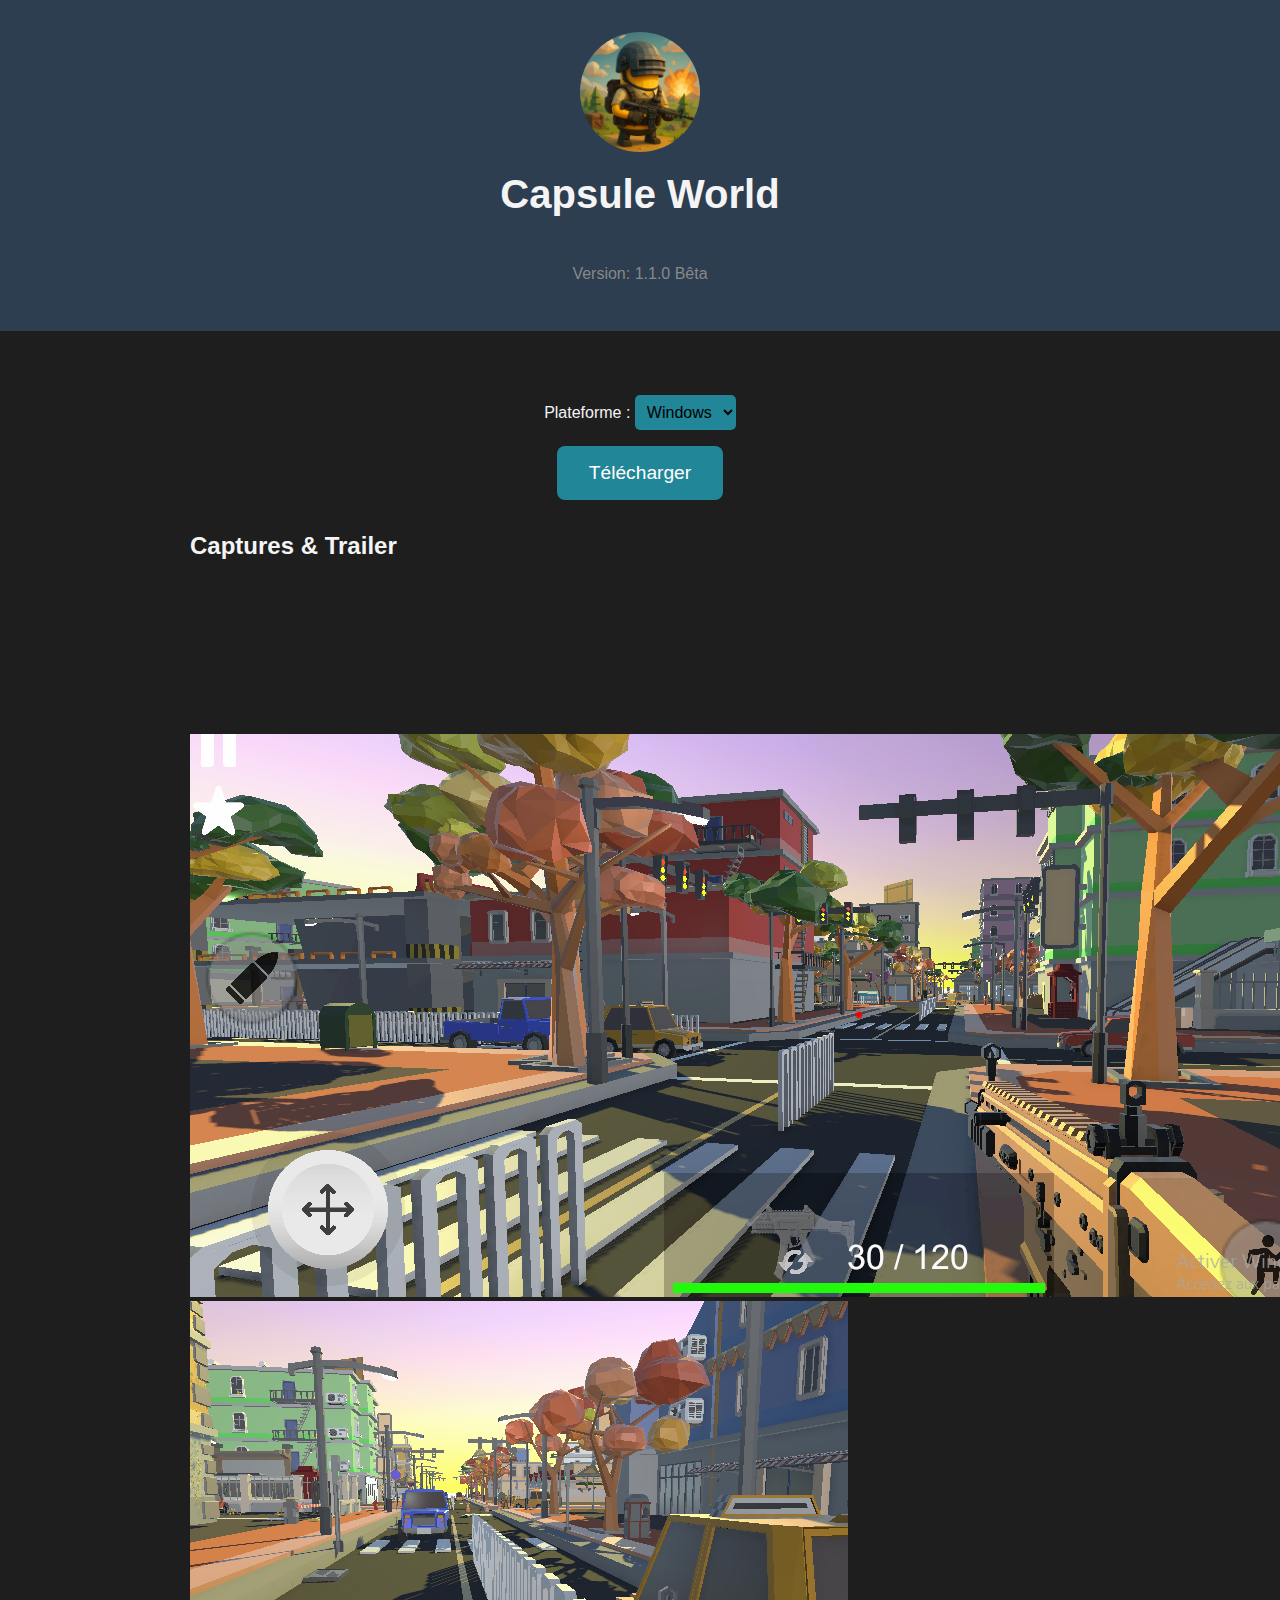
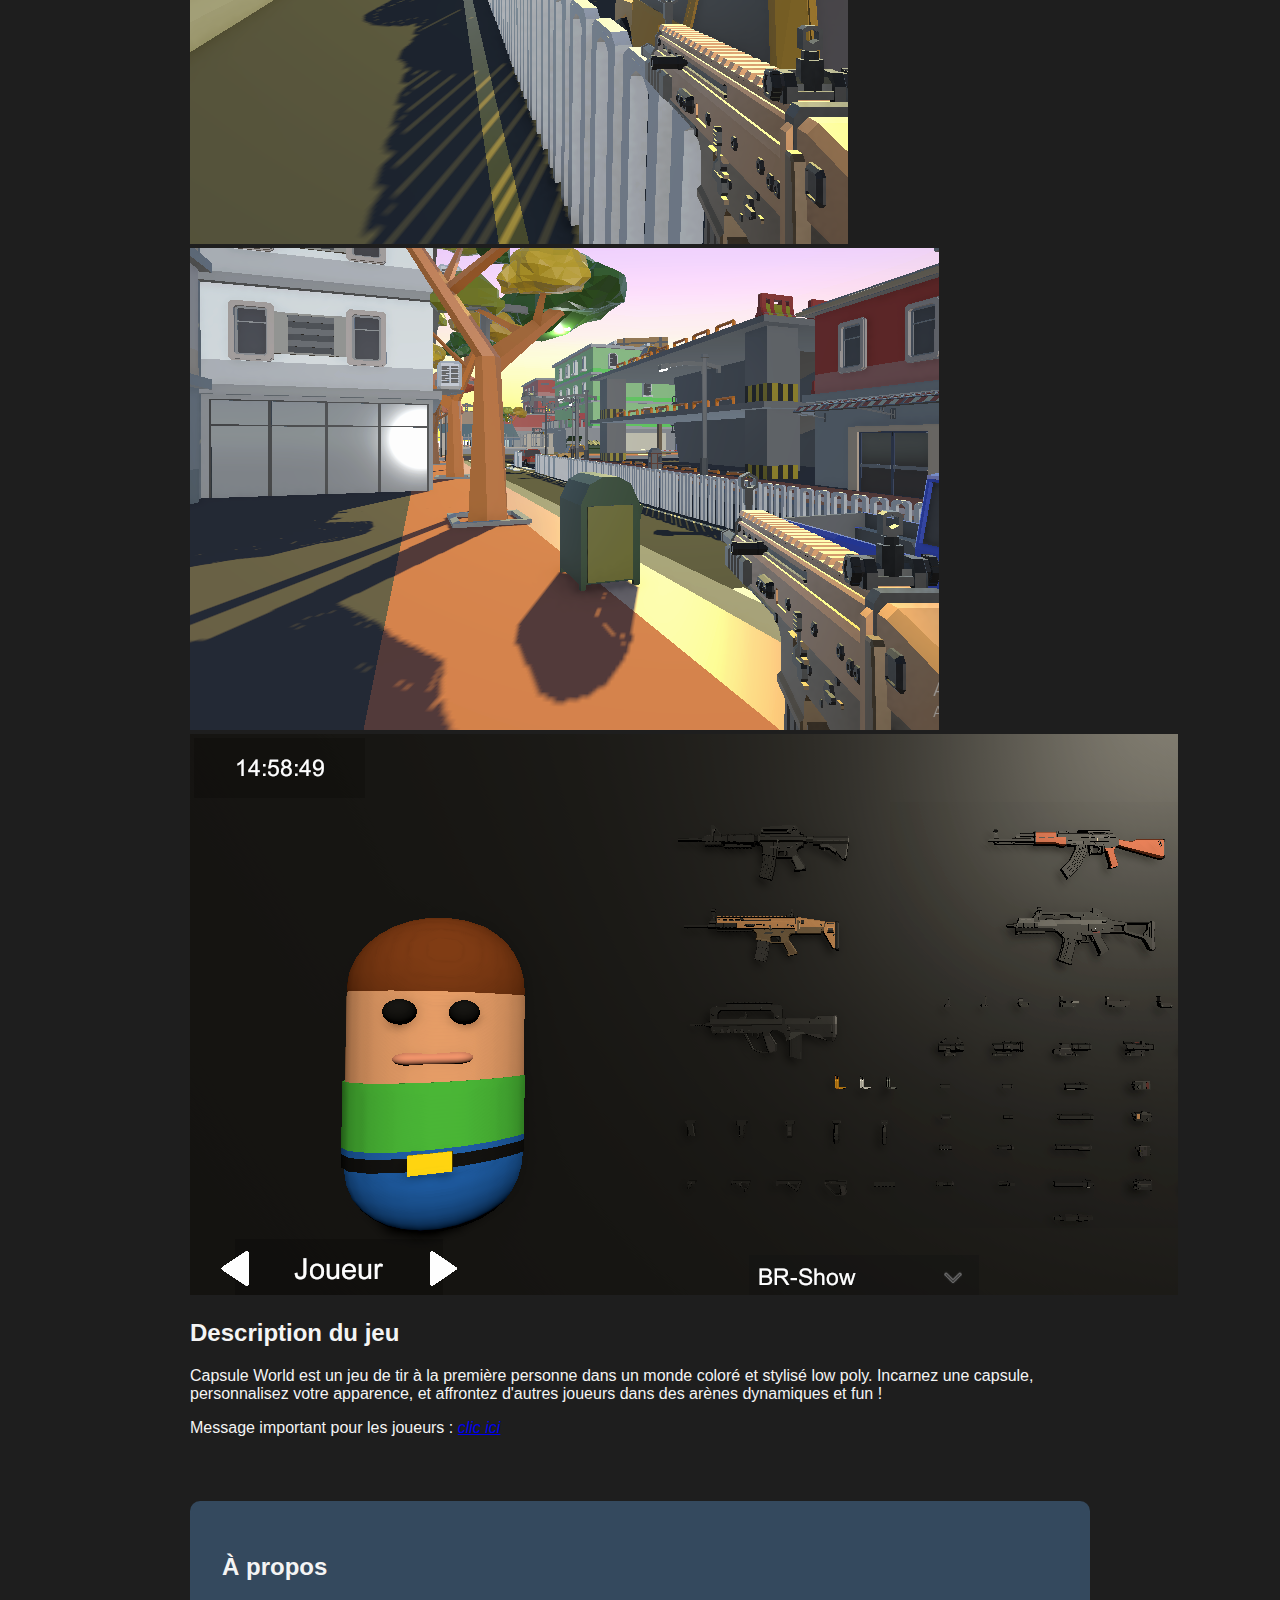
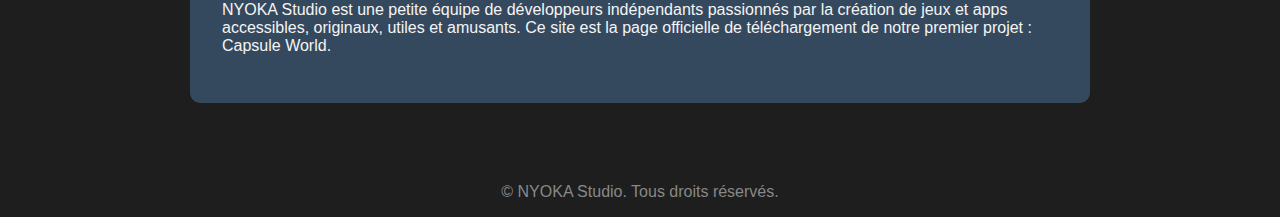
<file: index.html>
<!DOCTYPE html>
<html lang="fr">
<head>
  <meta charset="UTF-8" />
  <meta name="viewport" content="width=device-width, initial-scale=1.0" />
  <title>Capsule World - Téléchargement</title>
  <link rel="stylesheet" href="css/styles.css">
</head>
<body>
  <header>
    <img src="images/icon.png" alt="Icône Capsule World">
    <h1>Capsule World</h1>
    <footer>Version: 1.1.0 Bêta</footer>
  </header>
  <main>
    <div class="platform-select">
      <label for="platform">Plateforme :</label>
      <select id="platform">
        <option value="windows">Windows</option>
        <option value="android">Android</option>
        <option value="ios">iOS</option>
        <option value="mac">Mac</option>
      </select>
      <br />
      <a id="downloadLink" href="https://my.microsoftpersonalcontent.com/personal/f888cb11218954ae/_layouts/15/download.aspx?UniqueId=bef03a0b-f126-4ce3-a9d3-62586e67731e&Translate=false&tempauth=v1e.[base64].[base64].j9YxcVgDDbNTyv_gC4OCoOK_QXiyWHFYkNWQY-Vbpus&ApiVersion=2.0" class="download-btn">Télécharger</a>
    </div>

    <section class="game-previews">
  <h2>Captures & Trailer</h2>
  <div class="carousel">
    <div class="carousel-track">
      
      <!-- Vidéo YouTube -->
      <div class="preview-item">
        <iframe 
          src="https://www.youtube.com/embed/fqAlZ9wcNVM"
          title="Trailer du jeu"
          frameborder="0"
          allow="accelerometer; autoplay; clipboard-write; encrypted-media; gyroscope; picture-in-picture"
          allowfullscreen>
        </iframe>
      </div>

      <!-- Images -->
      <div class="preview-item">
        <img src="images/preview1.jpg" alt="Preview 1">
      </div>
      <div class="preview-item">
        <img src="images/preview2.jpg" alt="Preview 2">
      </div>
      <div class="preview-item">
        <img src="images/preview3.jpg" alt="Preview 3">
      </div>
      <div class="preview-item">
        <img src="images/preview4.jpg" alt="Preview 4">
      </div>

    </div>
  </div>
</section>
    <section>
      <h2>Description du jeu</h2>
      <p>
        Capsule World est un jeu de tir à la première personne dans un monde coloré et stylisé low poly.
        Incarnez une capsule, personnalisez votre apparence, et affrontez d'autres joueurs dans des arènes dynamiques et fun !
      </p>
    </section>

    <section>
      <p>
        Message important pour les joueurs : <a href="log.html"><i>clic ici</i></a>
      </p>
    </section>

    <section class="about-section">
      <h2>À propos</h2>
      <p>
        NYOKA Studio est une petite équipe de développeurs indépendants passionnés par la création de jeux et apps accessibles, originaux, utiles et amusants. Ce site est la page officielle de téléchargement de notre premier projet : Capsule World.
      </p>
    </section>
  </main>

  <footer>
    © NYOKA Studio. Tous droits réservés.
  </footer>

  <script src="js/script.js"></script>
</body>
</html>
</file>
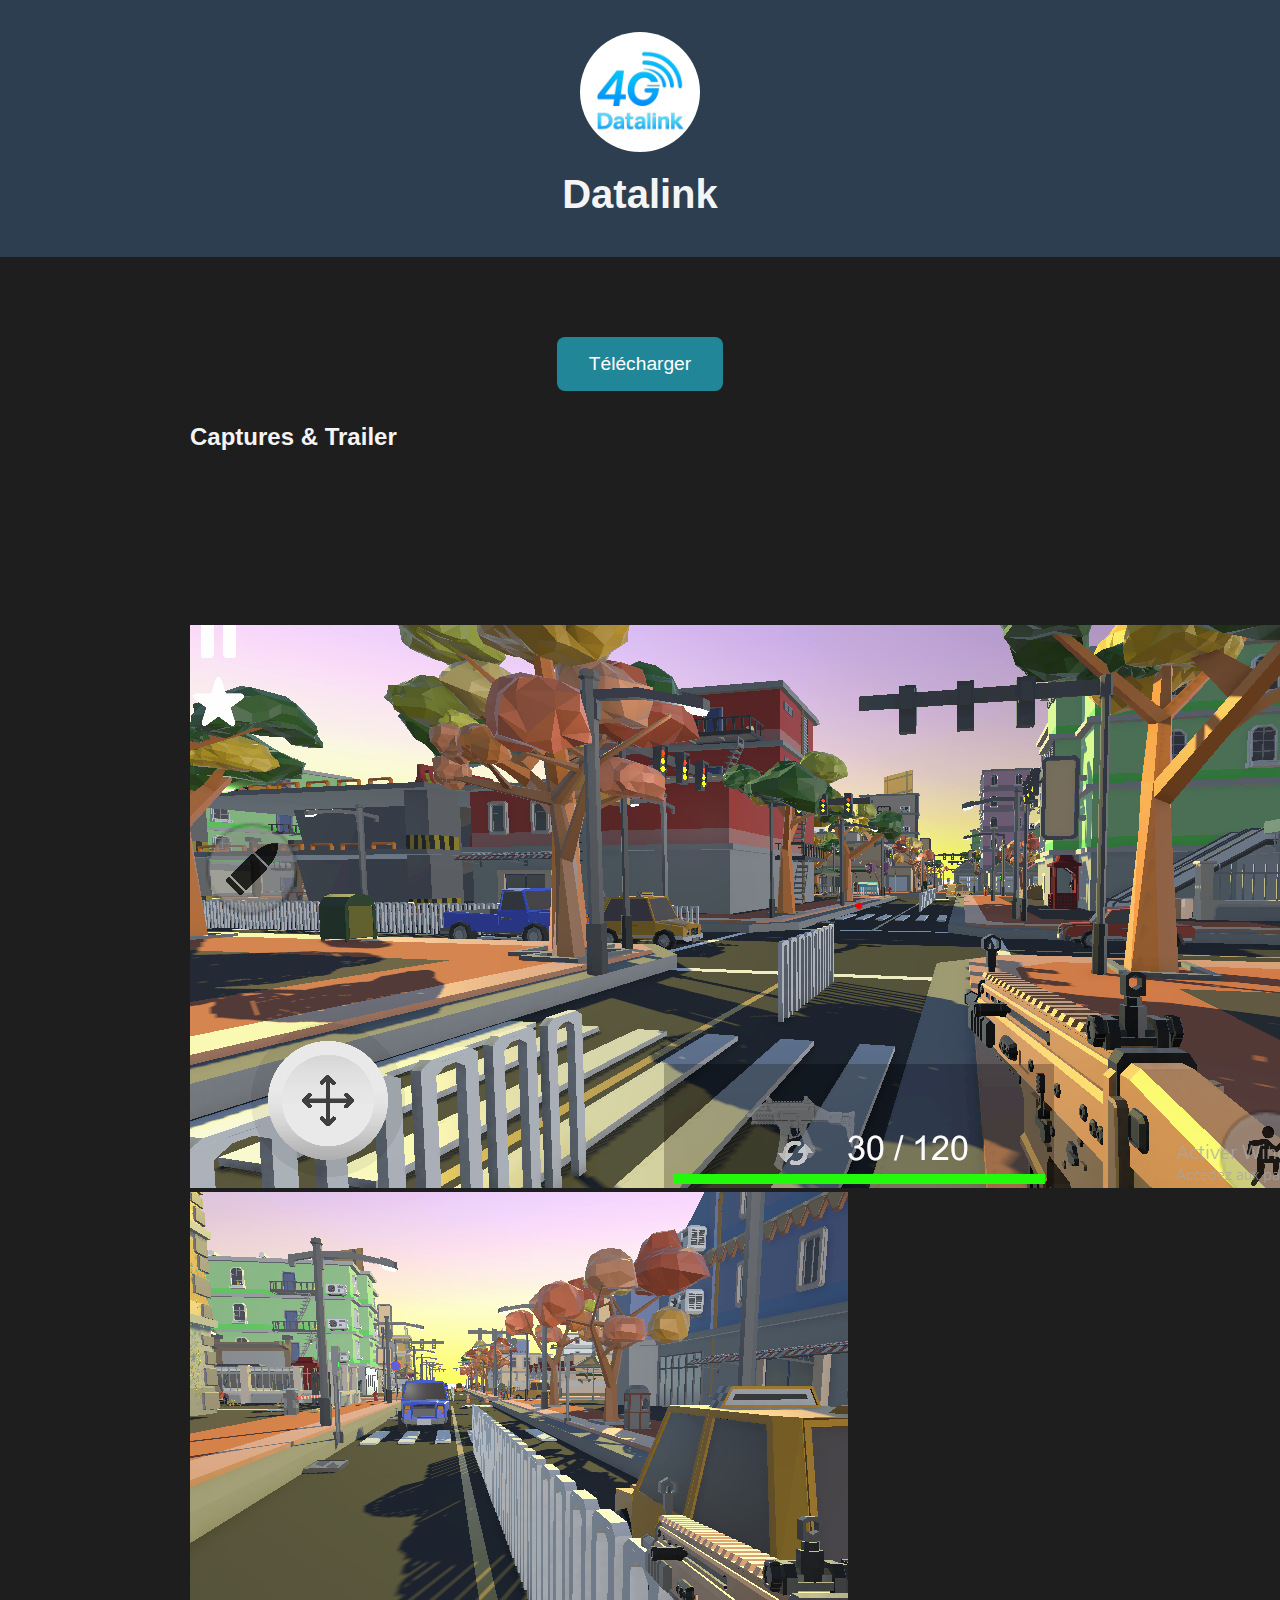
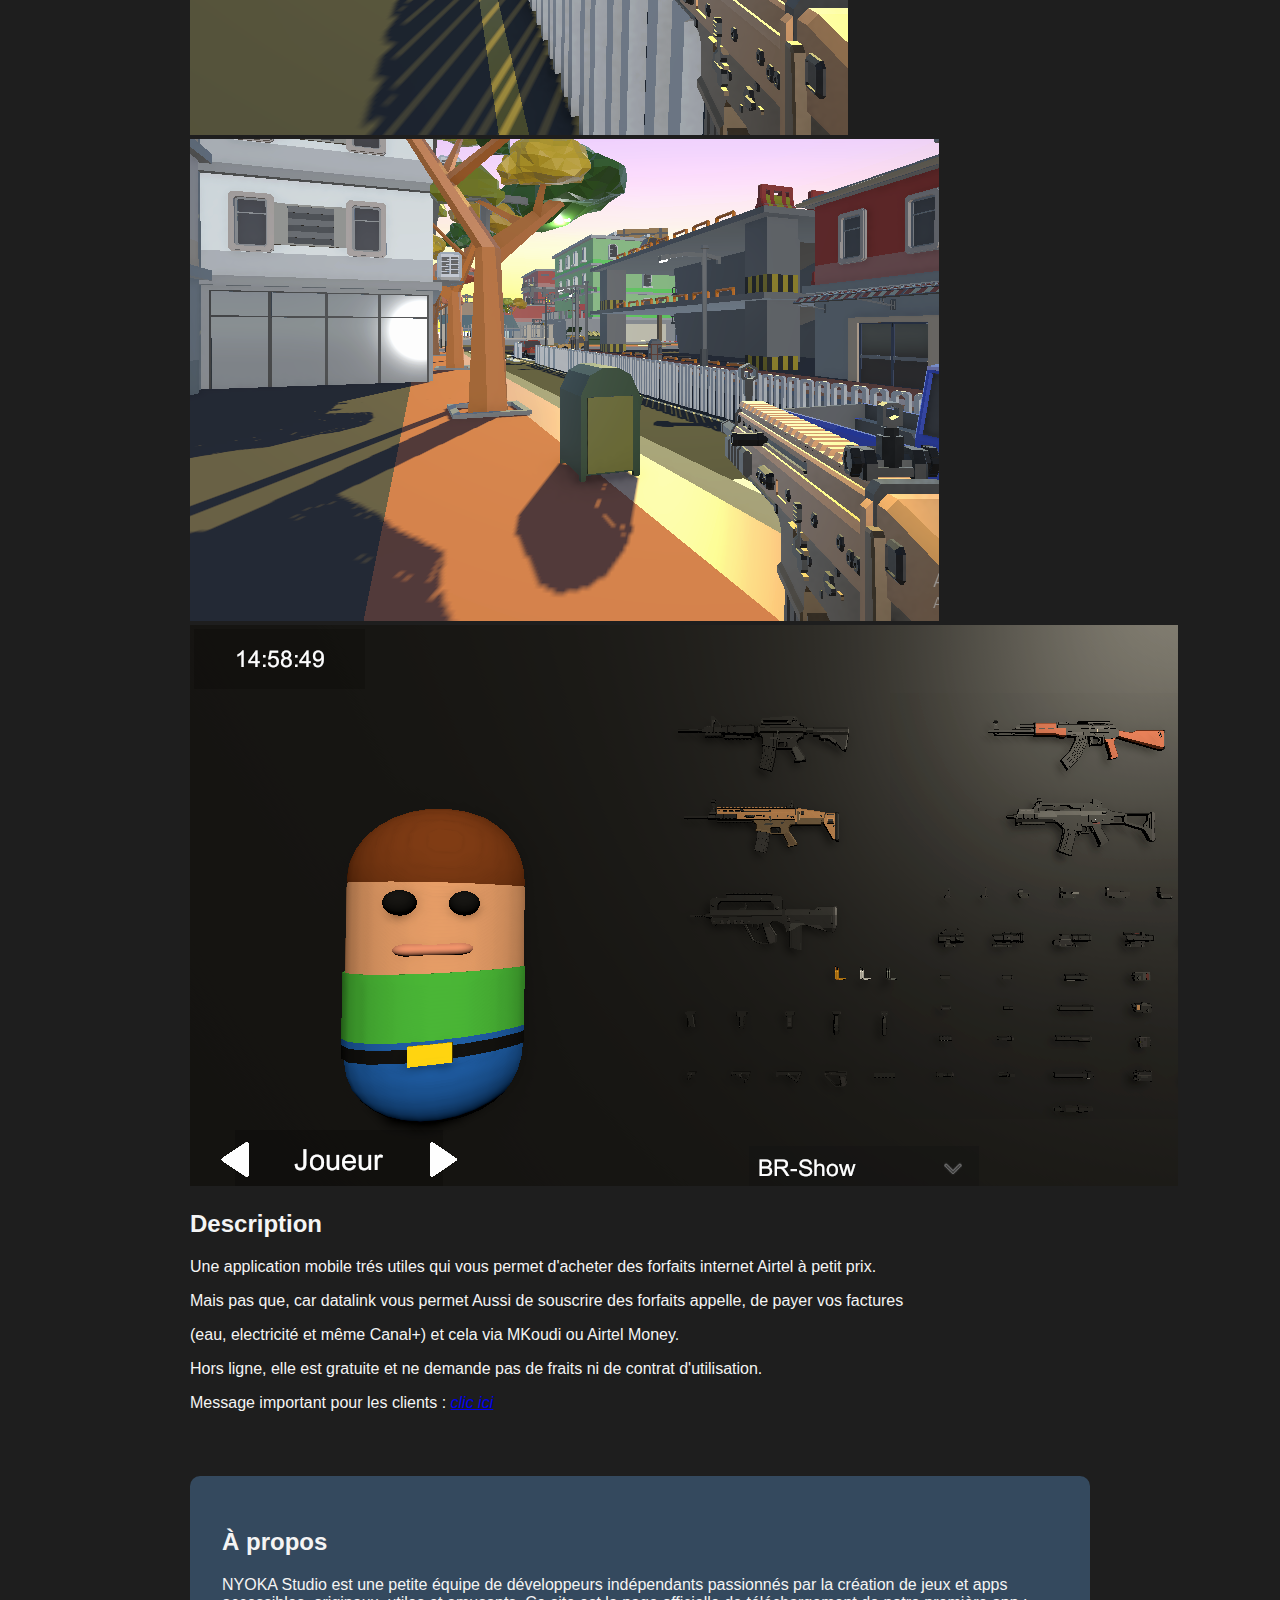
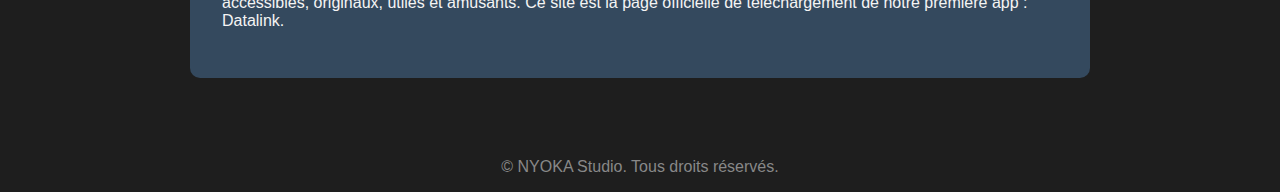
<file: datalink.html>
<!DOCTYPE html>
<html lang="fr">
<head>
  <meta charset="UTF-8" />
  <meta name="viewport" content="width=device-width, initial-scale=1.0" />
  <title>Datalink - Téléchargement</title>
  <link rel="stylesheet" href="css/styles.css">
</head>
<body>
  <header>
    <img src="images/datalink.png" alt="Icône Datalink">
    <h1>Datalink</h1>
  </header>
  <main>
    <div class="platform-select">
      <a id="downloadLink" href="https://github.com/toncompte/CapsuleWorld/releases/download/windows.zip" class="download-btn">Télécharger</a>
    </div>

    <section class="game-previews">
  <h2>Captures & Trailer</h2>
  <div class="carousel">
    <div class="carousel-track">
      
      <!-- Vidéo YouTube -->
      <div class="preview-item">
        <iframe 
          width="250" height="150"
          src="https://www.youtube.com/embed/ID_DE_TA_VIDEO"
          title="Trailer du jeu"
          frameborder="0"
          allow="accelerometer; autoplay; clipboard-write; encrypted-media; gyroscope; picture-in-picture"
          allowfullscreen>
        </iframe>
      </div>

      <!-- Images -->
      <div class="preview-item">
        <img src="images/preview1.jpg" alt="Preview 1">
      </div>
      <div class="preview-item">
        <img src="images/preview2.jpg" alt="Preview 2">
      </div>
      <div class="preview-item">
        <img src="images/preview3.jpg" alt="Preview 3">
      </div>
      <div class="preview-item">
        <img src="images/preview4.jpg" alt="Preview 4">
      </div>

    </div>
  </div>
</section>
    <section>
      <h2>Description</h2>
      <p>
        Une application mobile trés utiles qui vous permet d'acheter des forfaits internet Airtel à petit prix.
        <p>Mais pas que, car datalink vous permet Aussi de souscrire des forfaits appelle, de payer vos factures</p>
        (eau, electricité et même Canal+) et cela via MKoudi ou Airtel Money.
        <p>
            Hors ligne, elle est gratuite et ne demande pas de fraits ni de contrat d'utilisation.
        </p>
      </p>
    </section>

    <section>
      <p>
        Message important pour les clients : <a href="log_datalink.html"><i>clic ici</i></a>
      </p>
    </section>

    <section class="about-section">
      <h2>À propos</h2>
      <p>
        NYOKA Studio est une petite équipe de développeurs indépendants passionnés par la création de jeux et apps accessibles, originaux, utiles et amusants. Ce site est la page officielle de téléchargement de notre première app : Datalink.
      </p>
    </section>
  </main>

  <footer>
    © NYOKA Studio. Tous droits réservés.
  </footer>

</body>
</html>
</file>
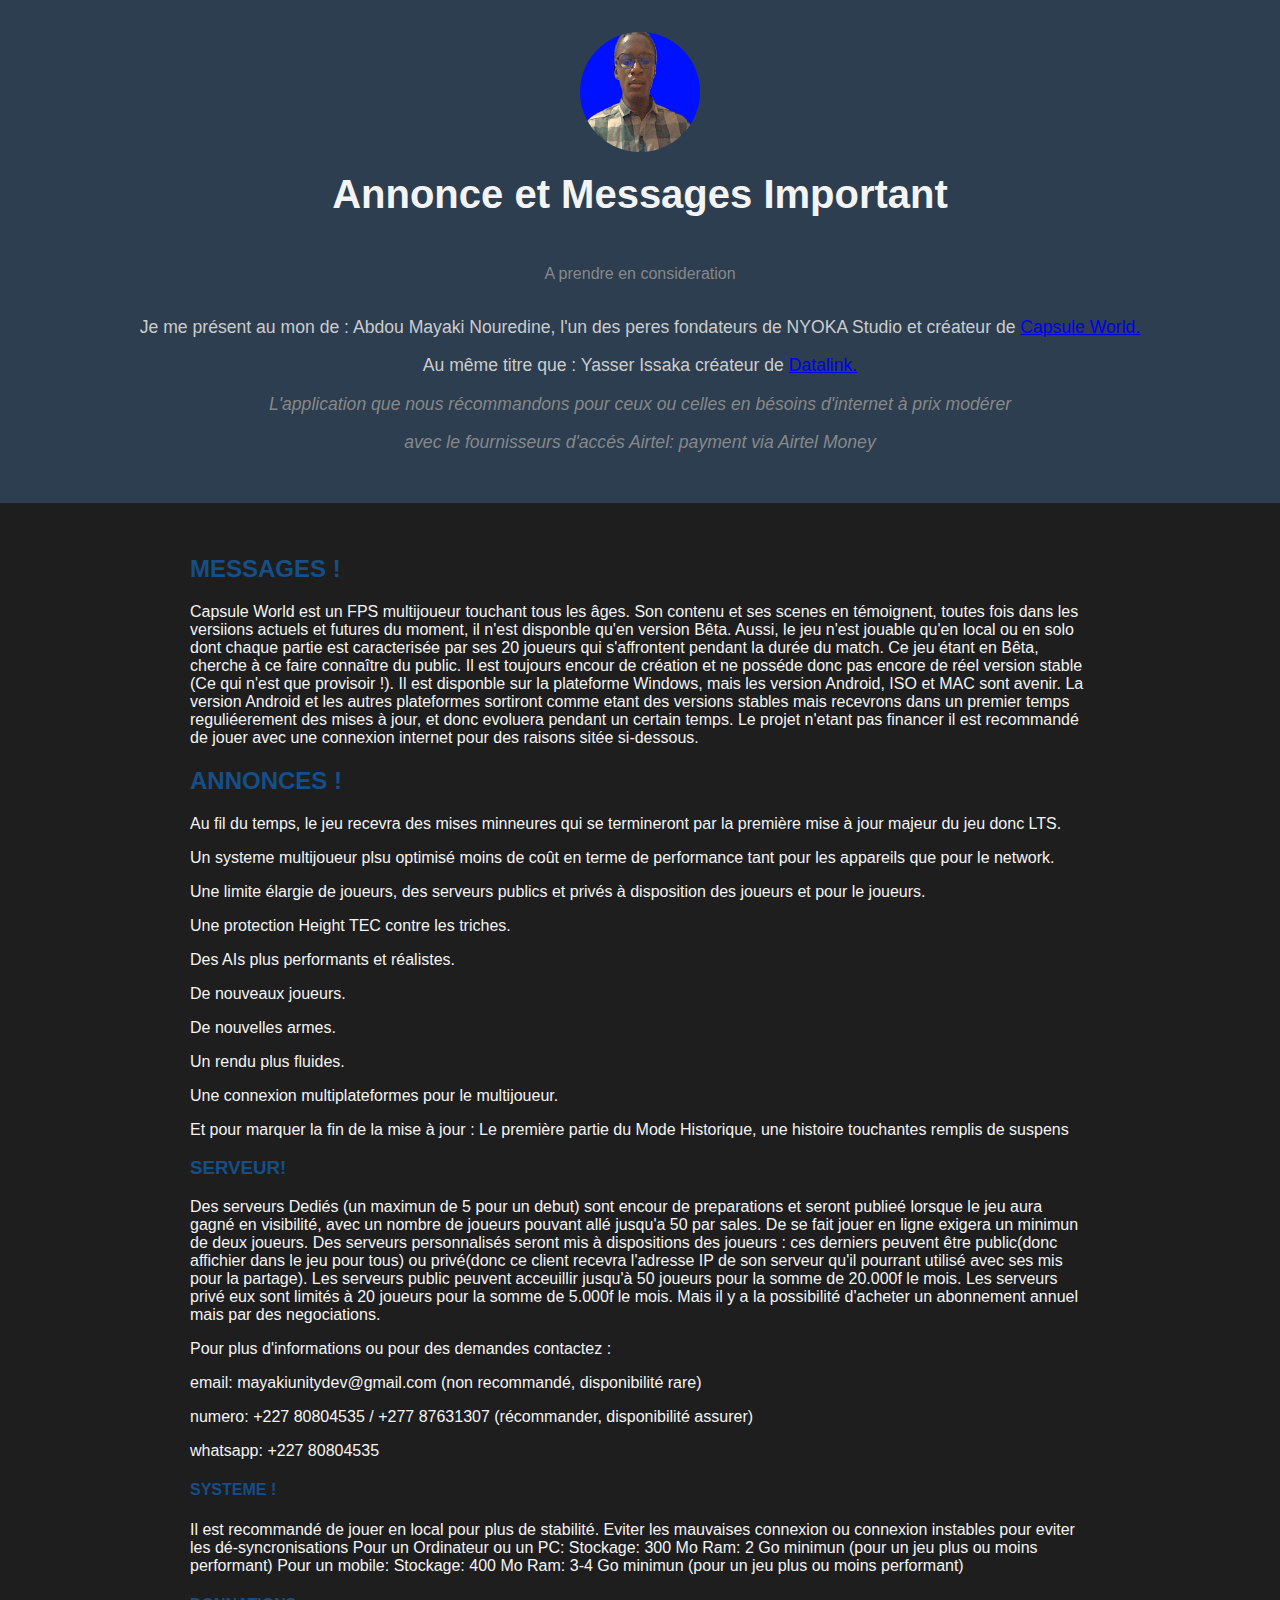
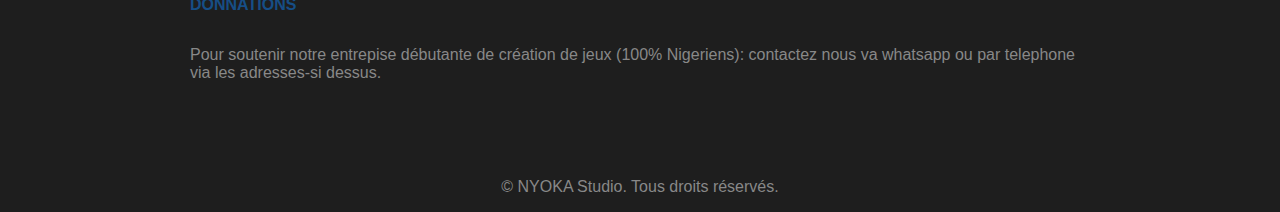
<file: log.html>
<!DOCTYPE html>
<html lang="fr">
<head>
  <meta charset="UTF-8" />
  <meta name="viewport" content="width=device-width, initial-scale=1.0" />
  <title>Capsule World - Informations</title>
  <link rel="stylesheet" href="css/styles.css">
</head>
<body>
  <header>
    <img src="images/nam_screen.png" alt="Photo Abdou Mayaki Nouredine">
    <h1>Annonce et Messages Important</h1>
    <footer>A prendre en consideration</footer>
    <p>
        Je me présent au mon de : Abdou Mayaki Nouredine, l'un des peres fondateurs de NYOKA Studio et créateur de <a href="index.html">Capsule World.</a>
        <p>
            Au même titre que : Yasser Issaka créateur de <a href="datalink.html">Datalink.</a>
        </p>
        <p>
           <i class="footer">
            L'application que nous récommandons pour ceux ou celles en bésoins d'internet à prix modérer
            </i> 
        </p>
        <p>
            <i class="footer">
            avec le fournisseurs d'accés Airtel: payment via Airtel Money
            </i>
        </p>
    </p>
  </header>
  <main>
    <section>
        <h2 class="title">MESSAGES !</h2>
        <p>
            Capsule World est un FPS multijoueur touchant tous les âges.
            Son contenu et ses scenes en témoignent, toutes fois dans les versiions actuels et futures du moment, il n'est disponble qu'en version Bêta.
            Aussi, le jeu n'est jouable qu'en local ou en solo dont chaque partie est caracterisée par ses 20 joueurs qui s'affrontent pendant la durée du match.
            Ce jeu étant en Bêta, cherche à ce faire connaître du public.
            Il est toujours encour de création et ne posséde donc pas encore de réel version stable (Ce qui n'est que provisoir !).
            Il est disponble sur la plateforme Windows, mais les version Android, ISO et MAC sont avenir.
            La version Android et les autres plateformes sortiront comme etant des versions stables mais recevrons dans un premier temps reguliéerement des mises à jour,
            et donc evoluera pendant un certain temps.
            Le projet n'etant pas financer il est recommandé de jouer avec une connexion internet pour des raisons sitée si-dessous.
        </p>

        <h2 class="title">ANNONCES !</h2>
        <p>
            Au fil du temps, le jeu recevra des mises minneures qui se termineront par la première mise à jour majeur du jeu donc LTS.
            <p></p>
            Un systeme multijoueur plsu optimisé moins de coût en terme de performance tant pour les appareils que pour le network.
            <p></p>
            Une limite élargie de joueurs, des serveurs publics et privés à disposition des joueurs et pour le joueurs.
            <p></p>
            Une protection Height TEC contre les triches.
            <p></p>
            Des AIs plus performants et réalistes.
            <p></p>
            De nouveaux joueurs.
            <p></p>
            De nouvelles armes.
            <p></p>
            Un rendu plus fluides.
            <p></p>
            Une connexion multiplateformes pour le multijoueur.
            <p></p>
            Et pour marquer la fin de la mise à jour : Le première partie du Mode Historique, une histoire touchantes remplis de suspens
        </p>

        <h3 class="title">SERVEUR!</h3>
        <p>
            Des serveurs Dediés (un maximun de 5 pour un debut) sont encour de preparations et seront publieé lorsque le jeu aura gagné en visibilité,
            avec un nombre de joueurs pouvant allé jusqu'a 50 par sales. De se fait jouer en ligne exigera un minimun de deux joueurs.
            Des serveurs personnalisés seront mis à dispositions des joueurs :
            ces derniers peuvent être public(donc affichier dans le jeu pour tous) ou privé(donc ce client recevra l'adresse IP de son serveur qu'il pourrant utilisé avec ses mis pour la partage).
            Les serveurs public peuvent acceuillir jusqu'à 50 joueurs pour la somme de 20.000f le mois.
            Les serveurs privé eux sont limités à 20 joueurs pour la somme de 5.000f le mois.
            Mais il y a la possibilité d'acheter un abonnement annuel mais par des negociations.

            <p></p>
            Pour plus d'informations ou pour des demandes contactez :
                <p></p>
                email: mayakiunitydev@gmail.com (non recommandé, disponibilité rare)
                <p></p>
                numero: +227 80804535 / +277 87631307 (récommander, disponibilité assurer)
                <p></p>
                whatsapp: +227 80804535      
        </p>

        <h4 class="title">SYSTEME !</h4>
        <p>
            Il est recommandé de jouer en local pour plus de stabilité.
            Eviter les mauvaises connexion ou connexion instables pour eviter les dé-syncronisations
            Pour un Ordinateur ou un PC:
                Stockage: 300 Mo
                Ram: 2 Go minimun (pour un jeu plus ou moins performant)
            Pour un mobile:
                Stockage: 400 Mo
                Ram: 3-4 Go minimun (pour un jeu plus ou moins performant)
        </p>

        <h4 class="title">DONNATIONS</h4>
        <p class="footer">
            Pour soutenir notre entrepise débutante de création de jeux (100% Nigeriens):
            contactez nous va whatsapp ou par telephone via les adresses-si dessus.
        </p>
    </section>
  </main>

  <footer>
    © NYOKA Studio. Tous droits réservés.
  </footer>

</body>
</html>
</file>
<file: css/styles.css>
body {
  margin: 0;
  font-family: 'Segoe UI', sans-serif;
  background: #1e1e1e;
  color: #f4f4f4;
}
header {
  background: #2c3e50;
  padding: 2rem;
  text-align: center;
}
header img {
  width: 120px;
  height: 120px;
  border-radius: 50%;
}
header h1 {
  margin: 1rem 0 0.5rem;
  font-size: 2.5rem;
}
header p {
  font-size: 1.1rem;
  color: #ccc;
}
main {
  padding: 2rem;
  max-width: 900px;
  margin: auto;
}
.platform-select {
  margin: 2rem 0;
  text-align: center;
}
select {
  padding: 0.5rem;
  font-size: 1rem;
  border-radius: 5px;
  background: #218697;
  border: none;
}
.download-btn {
  display: inline-block;
  margin-top: 1rem;
  padding: 1rem 2rem;
  background: #218697;
  color: white;
  font-size: 1.2rem;
  border: none;
  border-radius: 8px;
  text-decoration: none;
}
.about-section {
  margin-top: 4rem;
  background: #34495e;
  padding: 2rem;
  border-radius: 10px;
}
footer {
  text-align: center;
  padding: 1rem;
  margin-top: 2rem;
  color: #888;
}
.footer {
  margin-top: 2rem;
  color: #888;
}
.title {
  color: #164e86;
}
</file>
